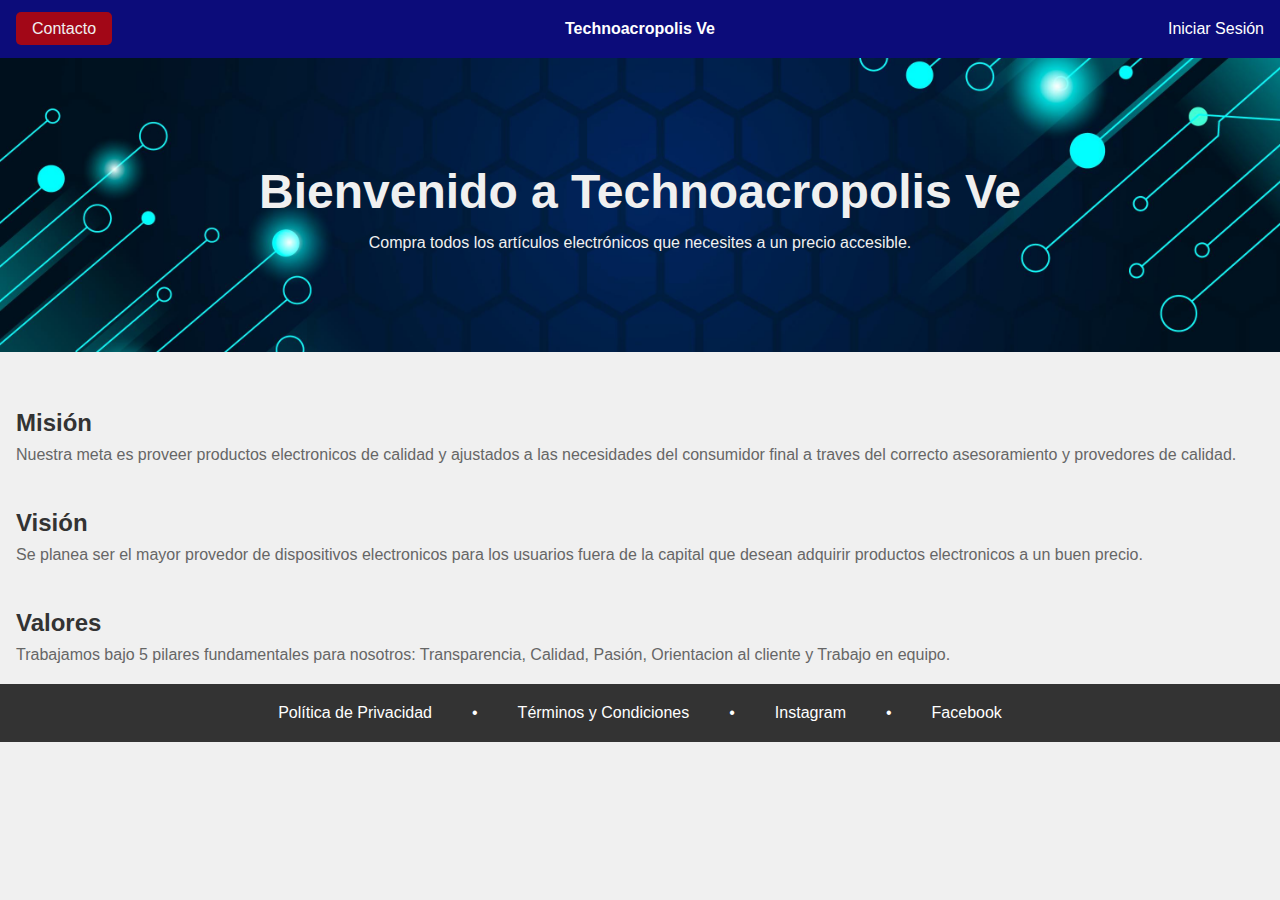
<file: pages/index.html>
<!DOCTYPE html>
<html lang="es">
  <head>
    <meta charset="UTF-8" />
    <meta name="viewport" content="width=device-width, initial-scale=1" />
    <link rel="stylesheet" href="../styles/main.css" />
    <title>Bienvenido a Technoacropolis Ve</title>
  </head>
  <body>
    <header>
      <nav class="container-fluid">
        <div class="nav-contact">
          <a href="#" role="button">Contacto</a>
        </div>
        <div class="nav-brand"><strong>Technoacropolis Ve</strong></div>
        <ul class="nav-links">
          <li><a href="signIn.html">Iniciar Sesión</a></li>
        </ul>
      </nav>
    </header>
    <main class="container">
      <section class="main-heading">
        <h1>Bienvenido a Technoacropolis Ve</h1>
        <p>
          Compra todos los artículos electrónicos que necesites a un precio
          accesible.
        </p>
      </section>
    </main>
    <section class="content">
      <article class="text">
        <h2>Misión</h2>
        <p>
          Nuestra meta es proveer productos electronicos de calidad y ajustados
          a las necesidades del consumidor final a traves del correcto
          asesoramiento y provedores de calidad.
        </p>
      </article>
      <article class="text">
        <h2>Visión</h2>
        <p>
          Se planea ser el mayor provedor de dispositivos electronicos para los
          usuarios fuera de la capital que desean adquirir productos
          electronicos a un buen precio.
        </p>
      </article>
      <article class="text">
        <h2>Valores</h2>
        <p>
          Trabajamos bajo 5 pilares fundamentales para nosotros: Transparencia,
          Calidad, Pasión, Orientacion al cliente y Trabajo en equipo.
        </p>
      </article>
    </section>
    <footer>
      <nav class="footer-nav">
        <a href="#">Política de Privacidad</a> •
        <a href="#">Términos y Condiciones</a> • <a href="#">Instagram</a> •
        <a href="#">Facebook</a>
      </nav>
    </footer>
    <script src="../js/index.js"></script>
  </body>
</html>
</file>
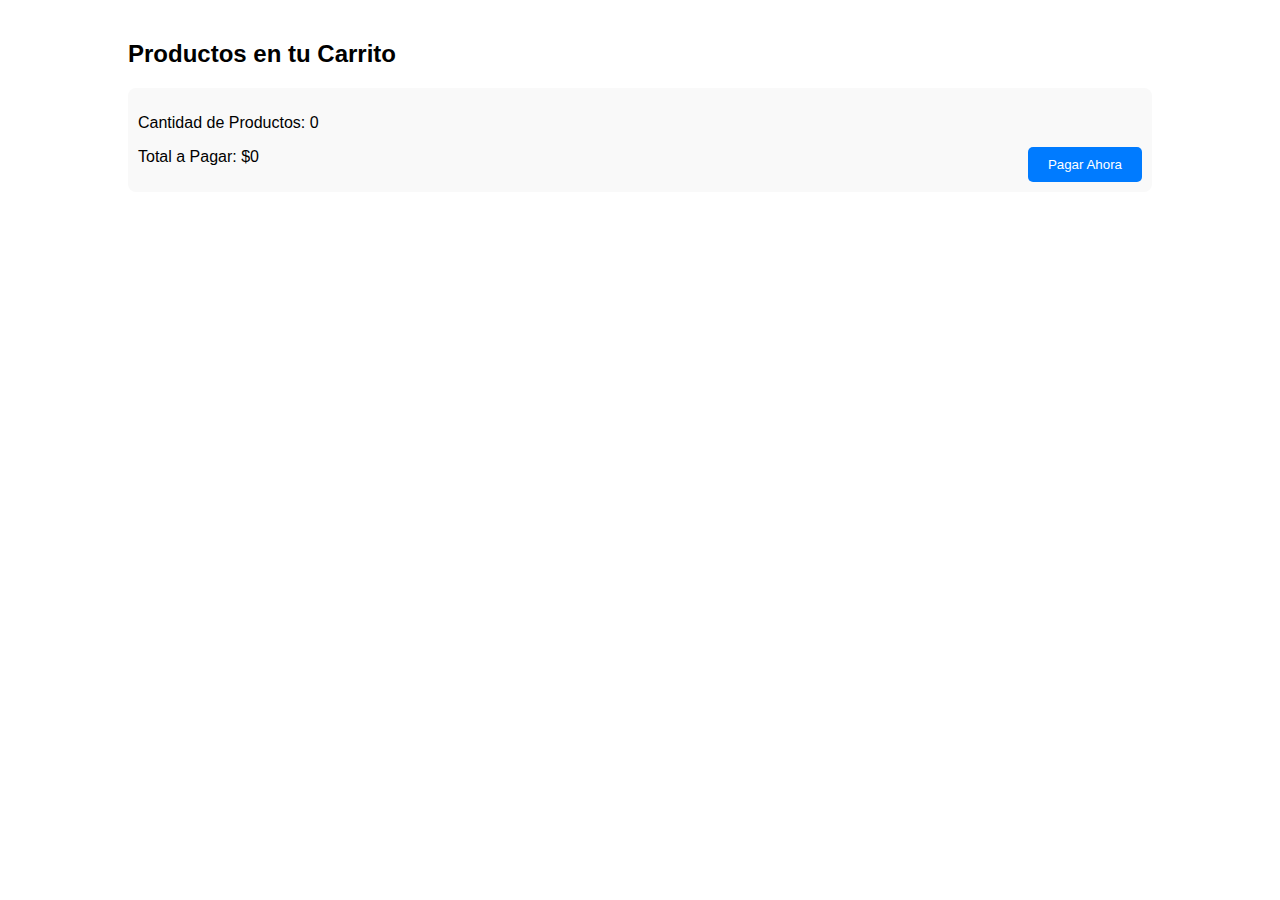
<file: pages/cart.html>
<!DOCTYPE html>
<html lang="es">
  <head>
    <meta charset="UTF-8" />
    <meta name="viewport" content="width=device-width, initial-scale=1.0" />
    <title>Carrito de Compras</title>
    <link rel="stylesheet" href="../styles/cart.css" />
  </head>
  <body>
    <div class="cart-container">
      <h2>Productos en tu Carrito</h2>
      <div id="productsList" class="products-list">
        <!-- Los productos se añadirán dinámicamente aquí -->
      </div>
      <div class="cart-summary">
        <p>Cantidad de Productos: <span id="cartQuantity">0</span></p>
        <p>Total a Pagar: <span id="cartTotal">$0</span></p>
        <button id="checkoutButton" class="checkout-button" onclick="eliminarCart()">Pagar Ahora</button>
      </div>
    </div>

    <script src="../js/cart.js"></script>
  </body>
</html>
</file>
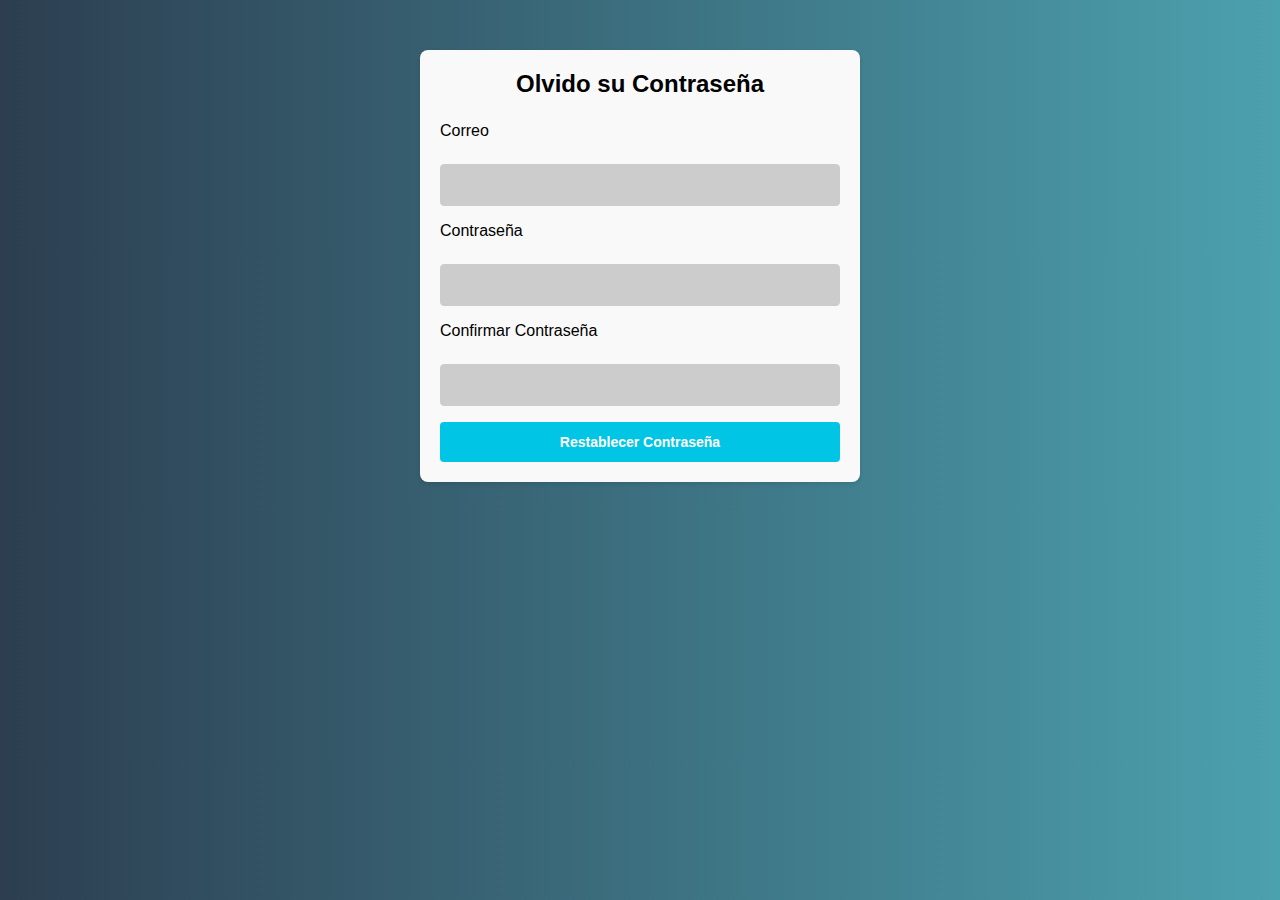
<file: pages/forgettingPassword.html>
<!DOCTYPE html>
<html lang="en">
  <head>
    <meta charset="UTF-8" />
    <meta name="viewport" content="width=device-width, initial-scale=1" />
    <link rel="stylesheet" href="../styles/forgettingPassword.css" />
    <title>Olvido su Contraseña</title>
  </head>
  <body>
    <div class="background">
      <div class="registration-box">
        <h2>Olvido su Contraseña</h2>
        <form id="formulario">
          <label for="email">Correo</label>
          <input type="email" id="email" name="email" required />
          <label for="email">Contraseña</label>
          <input type="password" id="password" name="password" required />
          <label for="password">Confirmar Contraseña</label>
          <input
            type="password"
            id="confirmPassword"
            name="confirmPassword"
            required
          />
          <button type="submit">Restablecer Contraseña</button>
        </form>
      </div>
    </div>
    <div id="popupError" class="popup-container" style="display: none">
      <div class="popup-content">
        <h2>Error</h2>
        <p id="popupMessage">Contraseña o Correo inválido</p>
        <button onclick="cerrarPopup()">Ok</button>
      </div>
    </div>
    <script src="../js/forgettingPassword.js"></script>
  </body>
</html>
</file>
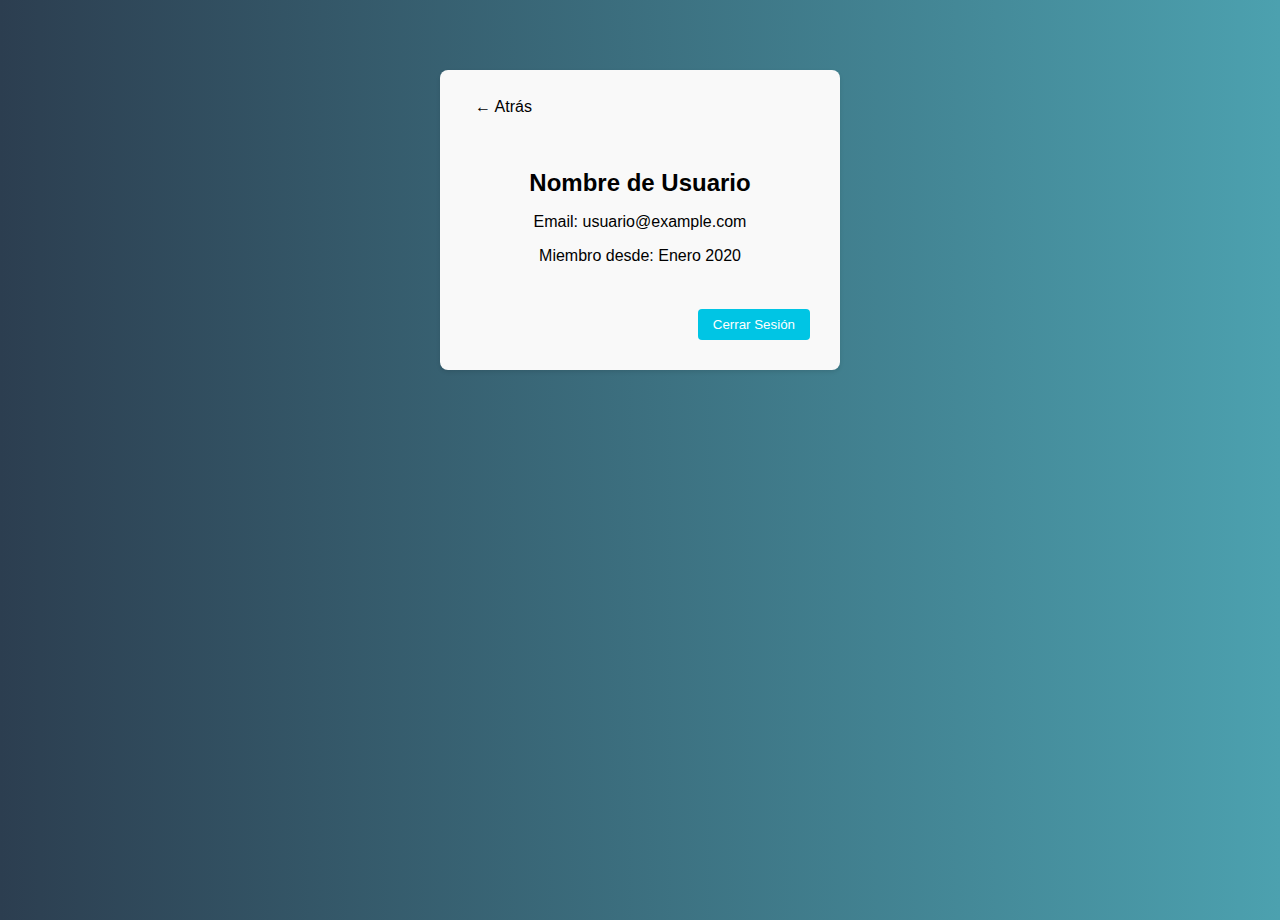
<file: pages/profile.html>
<!DOCTYPE html>
<html lang="es">
  <head>
    <meta charset="UTF-8" />
    <meta name="viewport" content="width=device-width, initial-scale=1" />
    <title>Perfil de Usuario</title>
    <link rel="stylesheet" href="../styles/profile.css" />
  </head>
  <body>
    <div class="background">
      <div class="profile-container">
        <div class="profile-header">
          <div class="back-arrow" onclick="history.back()">&#8592; Atrás</div>
        </div>
        <div class="user-details">
          <h2>Nombre de Usuario</h2>
          <p>Email: usuario@example.com</p>
          <p>Miembro desde: Enero 2020</p>
        </div>
        <div class="profile-footer">
          <button class="logout-button" onclick="signOut()">
            Cerrar Sesión
          </button>
        </div>
      </div>
    </div>

    <script src="../js/profile.js"></script>
  </body>
</html>
</file>
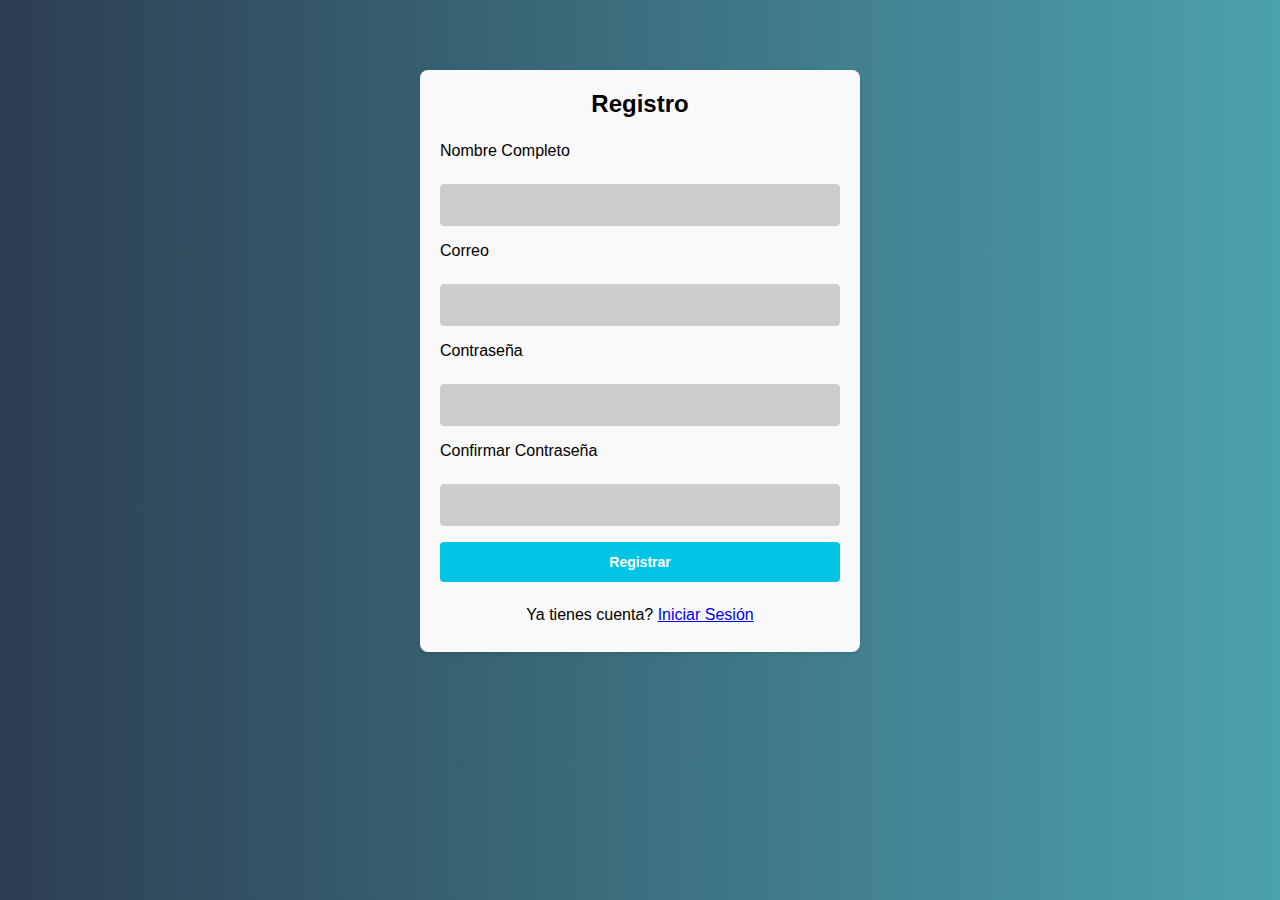
<file: pages/register.html>
<!DOCTYPE html>
<html lang="en">
  <head>
    <meta charset="UTF-8" />
    <meta name="viewport" content="width=device-width, initial-scale=1" />
    <link rel="stylesheet" href="../styles/register.css" />
    <title>Registrar Usuario</title>
  </head>
  <body>
    <div class="background">
      <div class="registration-box">
        <h2>Registro</h2>
        <form id="formulario">
          <label for="fullname">Nombre Completo</label>
          <input type="text" id="fullname" name="fullname" required />
          <label for="email">Correo</label>
          <input type="email" id="email" name="email" required />
          <label for="password">Contraseña</label>
          <input type="password" id="password" name="password" required />
          <label for="confirm-password">Confirmar Contraseña</label>
          <input
            type="password"
            id="confirm-password"
            name="confirm-password"
            required
          />
          <button type="submit">Registrar</button>
        </form>
        <p>Ya tienes cuenta? <a href="signIn.html">Iniciar Sesión</a></p>
      </div>
    </div>
    <div id="popupError" class="popup-container" style="display: none">
      <div class="popup-content">
        <h2>Error</h2>
        <p id="popupMessage">Contraseña o Correo inválido</p>
        <button onclick="cerrarPopup()">Ok</button>
      </div>
    </div>
    <script src="../js/register.js"></script>
  </body>
</html>
</file>
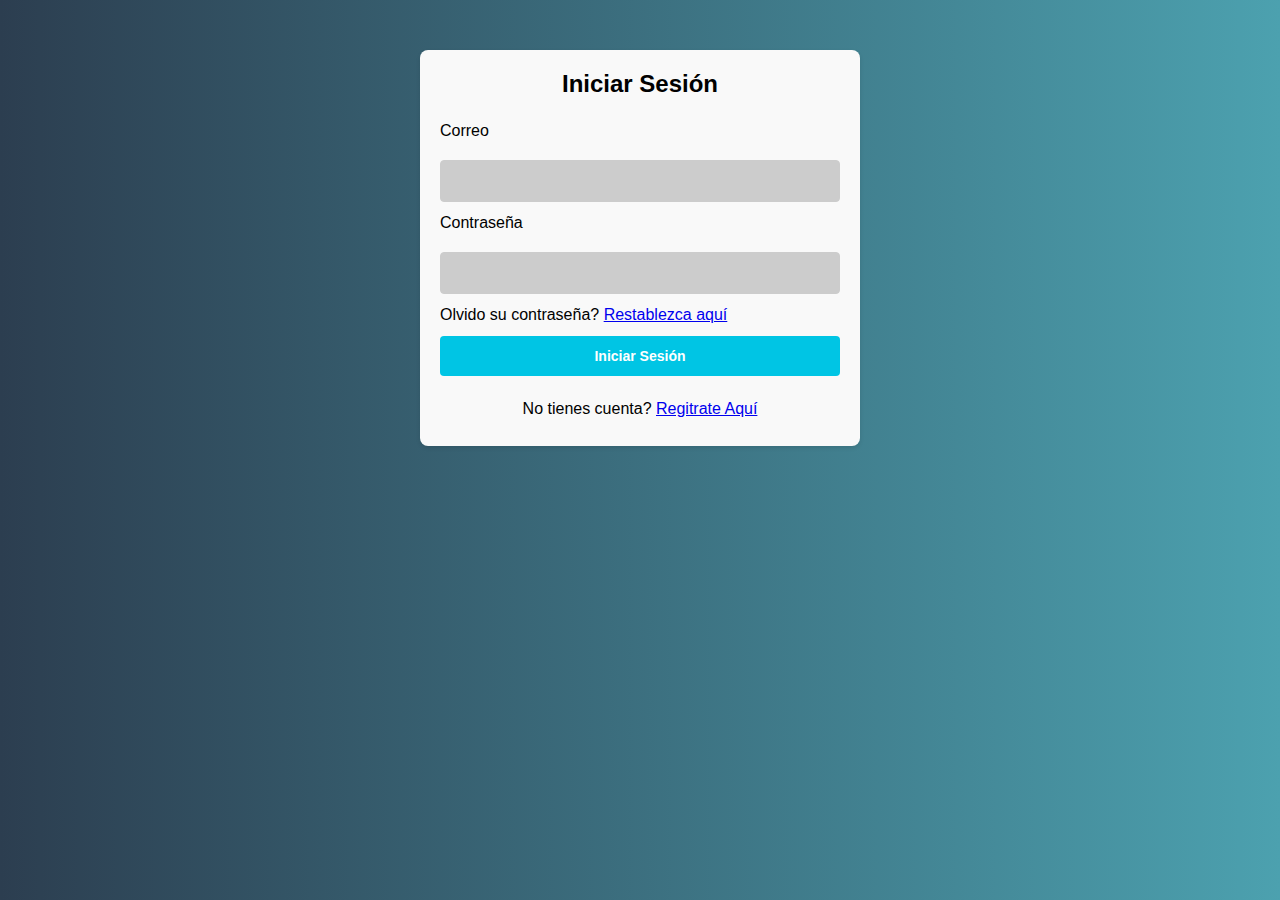
<file: pages/signIn.html>
<!DOCTYPE html>
<html lang="en">
  <head>
    <meta charset="UTF-8" />
    <meta name="viewport" content="width=device-width, initial-scale=1" />
    <link rel="stylesheet" href="../styles/signIn.css" />
    <title>Inicio de Sesión</title>
  </head>
  <body>
    <div class="background">
      <div class="registration-box">
        <h2>Iniciar Sesión</h2>
        <form id="formulario">
          <label for="email">Correo</label>
          <input type="email" id="email" name="email" required />
          <label for="password">Contraseña</label>
          <input type="password" id="password" name="password" required />
          <p id="pass">
            Olvido su contraseña?
            <a href="forgettingPassword.html">Restablezca aquí</a>
          </p>
          <button type="submit">Iniciar Sesión</button>
        </form>
        <p>No tienes cuenta? <a href="register.html">Regitrate Aquí</a></p>
      </div>
    </div>
    <div id="popupError" class="popup-container" style="display: none">
      <div class="popup-content">
        <h2>Error</h2>
        <p id="popupMessage">Contraseña o Correo inválido</p>
        <button onclick="cerrarPopup()">Ok</button>
      </div>
    </div>
    <script src="../js/signIn.js"></script>
  </body>
</html>
</file>
<file: styles/main.css>
/* Estilos Base */
body,
h1,
h2,
h3,
p,
figure,
figcaption,
a,
nav,
ul,
li {
  margin: 0;
  padding: 0;
  font-family: "Segoe UI", Tahoma, Geneva, Verdana, sans-serif;
}

body {
  background-color: #f0f0f0;
  color: #333;
  line-height: 1.6;
}

.container-fluid {
  background-color: #0c0c7a;
  color: white;
  display: flex;
  align-items: center;
  justify-content: space-between;
  padding: 1rem;
}

.nav-links,
.footer-nav {
  list-style: none;
  display: flex;
  gap: 40px;
}

.nav-links a,
.footer-nav a {
  color: white;
  text-decoration: none;
  transition: color 0.3s ease-in-out;
}

.nav-links a:hover,
.footer-nav a:hover {
  color: #a20717;
}

.nav-contact a[role="button"] {
  background-color: #a20717;
  padding: 0.5rem 1rem;
  border-radius: 5px;
  text-decoration: none;
  color: #f0f0f0;
}

.nav-contact a[role="button"]:hover {
  background-color: #610000;
}

/* Contenido Principal */
.main-heading {
  background-image: url("../image/6074571.jpg");
  background-size: cover;
  background-position: center;
  color: white;
  padding: 6rem 1rem; /* Ajustado para agregar padding horizontal */
  text-align: center;
}

.main-heading h1 {
  font-size: 3rem;
  color: #f0f0f0;
}

.main-heading p {
  color: #f0f0f0;
}

/* Sección de Contenido */
.content {
  padding: 1rem;
}

.content article {
  padding-top: 20px;
}

.content h2 {
  color: #333;
  margin-top: 1rem;
}

.content p {
  color: #666;
}

/* Pie de página */
footer {
  background-color: #333;
  color: white;
  text-align: center;
  padding: 1rem;
}

.footer-nav {
  justify-content: center;
}
</file>
<file: styles/cart.css>
body,
html {
  margin: 0;
  padding: 0;
  box-sizing: border-box;
  font-family: "Segoe UI", Tahoma, Geneva, Verdana, sans-serif;
}

.cart-container {
  width: 80%;
  margin: auto;
  padding: 20px;
}

.products-list {
  margin-bottom: 20px;
}

.product-item {
  display: flex;
  align-items: center;
  justify-content: space-between;
  margin-bottom: 10px;
  padding: 10px;
  background-color: #f0f0f0;
  border-radius: 8px;
}

.product-description {
  margin-left: 20px;
}

.cart-summary {
  margin-top: 20px;
  padding: 10px;
  background-color: #f9f9f9;
  border-radius: 8px;
}

.cart-summary {
  position: relative; /* Añadido para el posicionamiento del botón */
  margin-top: 20px;
  padding: 10px;
  background-color: #f9f9f9;
  border-radius: 8px;
}

.checkout-button {
  position: absolute; /* Posicionar el botón dentro de .cart-summary */
  right: 10px; /* Alineado a la derecha */
  bottom: 10px; /* A la misma altura que el total a pagar */
  padding: 10px 20px;
  background-color: #007bff;
  color: white;
  border: none;
  border-radius: 5px;
  cursor: pointer;
}

.checkout-button:hover {
  background-color: #0056b3;
}
</file>
<file: styles/forgettingPassword.css>
body,
html {
  height: 100%;
  margin: 0;
  background: linear-gradient(to right, #2c3e50, #4ca1af);
}

body,
h1,
h2,
h3,
p,
a {
  margin: 0;
  padding: 0;
  font-family: "Segoe UI", Tahoma, Geneva, Verdana, sans-serif;
}

.background {
  display: flex;
  align-items: center;
  justify-content: center;
  padding: 50px 0;
}

.registration-box {
  padding: 20px;
  background: #f9f9f9;
  border-radius: 8px;
  box-shadow: 0 2px 4px rgba(0, 0, 0, 0.1);
  width: 400px;
  margin: auto;
}

.registration-box h2 {
  text-align: center; /* Centra el título "Register" */
  margin-bottom: 24px; /* Añade más espacio debajo del título */
  color: #000;
}

.registration-box label,
.registration-box p,
.registration-box a {
  color: #000; /* Text color to black for consistency */
  display: block; /* Hace que los labels tomen su propio renglón */
  margin-bottom: 8px; /* Añade más espacio debajo de cada label */
}

.registration-box form {
  display: grid;
  gap: 16px; /* Aumenta la separación entre elementos del formulario */
}

input[type="email"],
input[type="password"],
input[type="text"],
.registration-box button {
  background-color: #cccccc;
  border: 1px solid #cccccc;
  color: #000; /* Color del texto a negro para visibilidad */
  padding: 12px; /* Ajuste del relleno para dimensiones internas */
  border-radius: 4px;
  font-size: 14px; /* Tamaño de la letra reducido */
}

.registration-box button {
  background-color: #ffffff; /* Botón con fondo blanco para un aspecto minimalista */
  color: #000; /* Color del texto a negro */
  border: 2px solid #000; /* Borde negro para el botón */
  font-weight: bold; /* Hace el texto del botón más grueso */
  cursor: pointer; /* Cambia el cursor a una mano cuando se pasa sobre el botón */
}

.registration-box button:hover {
  background-color: #e6e6e6; /* Cambio de color al pasar el ratón para efecto interactivo */
}

.registration-box a:hover {
  text-decoration: underline;
}

.registration-box p {
  text-align: center; /* Centra el texto en la caja */
  margin-top: 24px; /* Espacio antes del párrafo */
}

/* Hace que solo 'Login here' sea clickeable como un link */
.registration-box p a {
  color: #0000ee; /* Color estándar de los enlaces */
  display: inline; /* Hace que el enlace no tome su propio renglón */
}

/* 2. Cambio de color del borde de los inputs al enfocar */
input[type="email"]:focus,
input[type="password"]:focus,
input[type="text"]:focus {
  border-color: #007bff; /* Cambia el color del borde a azul al enfocar */
}

/* 3. Estilos para el botón */
.registration-box button {
  background-color: #00c5e4; /* Fondo del botón azul claro */
  color: #ffffff; /* Texto del botón blanco */
  border: none; /* Remueve el borde */
}

/* Cambio de color al pasar el ratón para efecto interactivo */
.registration-box button:hover {
  background-color: #0099a9; /* Oscurece el botón al pasar el ratón por encima */
}

/* Estilos actualizados del Pop-Up */
.popup-container {
  position: fixed;
  top: 0;
  left: 0;
  width: 100%;
  height: 100%;
  background-color: rgba(0, 0, 0, 0.5);
  display: flex;
  justify-content: center;
  align-items: center;
  z-index: 1000;
}

.popup-content {
  width: 60%; /* Ancho del pop-up */
  max-width: 500px; /* Máximo ancho para asegurar que no sea demasiado grande en pantallas grandes */
  height: 30%; /* Alto del pop-up */
  min-height: 200px; /* Mínimo alto para asegurar que el contenido siempre quepa */
  background-color: white;
  padding: 20px;
  border-radius: 5px;
  box-shadow: 0 0 10px rgba(0, 0, 0, 0.25);
  display: flex;
  flex-direction: column;
  justify-content: space-between; /* Asegura que el botón no esté pegado al mensaje */
}

.popup-content p {
  font-size: 1.5rem;
  margin-bottom: auto; /* Centra el texto verticalmente si hay espacio extra */
  text-align: center; /* Centra el texto horizontalmente */
}

.popup-content h2 {
  margin-top: 0.5rem;
  font-size: 1.5rem;
  margin-bottom: auto; /* Centra el texto verticalmente si hay espacio extra */
  text-align: center; /* Centra el texto horizontalmente */
}

.popup-content button {
  background-color: #00c5e4; /* Fondo del botón azul claro */
  color: #ffffff; /* Texto del botón blanco */
  border: none;
  width: 30%; /* Ajusta el ancho del botón al contenido */
  height: 17%;
  padding: 10px 20px;
  margin: 0 auto; /* Centra el botón horizontalmente */
  cursor: pointer;
  text-align: center;
  border-radius: 4px;
}

.popup-content button:hover {
  background-color: #0099a9; /* Oscurece el botón al pasar el ratón por encima */
}
</file>
<file: styles/profile.css>
body,
html {
  height: 100%;
  margin: 0;
  background: linear-gradient(to right, #2c3e50, #4ca1af);
  font-family: "Segoe UI", Tahoma, Geneva, Verdana, sans-serif;
}

.profile-container {
  padding: 20px;
  background: #f9f9f9;
  border-radius: 8px;
  box-shadow: 0 2px 4px rgba(0, 0, 0, 0.1);
  width: 400px;
  margin: auto;
  position: relative;
  top: 100px; /* Adjusted for spacing from top */
}

.profile-header {
  display: flex;
  justify-content: space-between;
  align-items: center;
  margin-bottom: 24px;
}

.back-arrow {
  cursor: pointer;
}

.logout-button {
  background-color: #00c5e4;
  color: #ffffff;
  border: none;
  padding: 10px 20px;
  cursor: pointer;
  border-radius: 4px;
  text-align: center;
}

.logout-button:hover {
  background-color: #0099a9;
}

.user-details {
  text-align: center;
  margin-bottom: 24px;
}

.user-details h2,
.user-details p {
  color: #000;
  margin-bottom: 8px;
}

/* Pantallas pequeñas (teléfonos móviles) */
@media only screen and (max-width: 600px) {
  .profile-header {
    flex-direction: column; /* Cambia la disposición de los elementos a columna */
    gap: 10px; /* Añade un espacio entre los elementos */
  }

  .profile-container {
    top: 20px; /* Reduce el espacio desde la parte superior */
  }
}

/* Pantallas medianas (tablets) */
@media only screen and (min-width: 601px) and (max-width: 900px) {
  .profile-container {
    width: 80%; /* Permite que el contenedor ocupe más espacio */
    top: 30px; /* Ajuste moderado del espacio superior */
  }
}

.profile-container {
  max-width: 400px; /* Limita el ancho máximo pero permite que sea más pequeño */
  width: 90%; /* Hace que el contenedor sea más flexible */
  margin: 20px auto; /* Centra el contenedor y añade un margen superior */
  position: relative;
  top: 50px; /* Ajusta el espaciado desde la parte superior */
  box-sizing: border-box; /* Asegura que el padding no afecte el ancho total */
}

.logout-button,
.back-arrow {
  padding: 8px 15px; /* Ajusta el padding para que sea más adecuado en dispositivos pequeños */
}

.profile-container {
  /* Resto de tus estilos */
  display: flex;
  flex-direction: column; /* Nuevo: Organiza los hijos en una columna */
  justify-content: space-between; /* Nuevo: Distribuye el espacio */
  height: 300px; /* Nuevo: Altura fija para el contenedor */
}

.profile-header {
  /* Resto de tus estilos */
  justify-content: flex-start; /* Nuevo: Alinea al inicio (izquierda) */
}

.profile-footer {
  display: flex;
  justify-content: flex-end; /* Alinea el botón al final (derecha) */
  padding: 10px; /* Espacio alrededor del botón */
}

.logout-button {
  /* Resto de tus estilos */
  margin-top: auto; /* Nuevo: Empuja el botón hacia abajo */
}
</file>
<file: styles/register.css>
body,
html {
  height: 100%;
  margin: 0;
  background: linear-gradient(to right, #2c3e50, #4ca1af);
}

body,
h1,
h2,
h3,
p,
a {
  margin: 0;
  padding: 0;
  font-family: "Segoe UI", Tahoma, Geneva, Verdana, sans-serif;
}

.background {
  display: flex;
  align-items: center;
  justify-content: center;
  padding: 50px 0;
}

.registration-box {
  padding: 20px;
  background: #f9f9f9;
  border-radius: 8px;
  box-shadow: 0 2px 4px rgba(0, 0, 0, 0.1);
  width: 400px;
  margin: auto;
}

.registration-box h2 {
  text-align: center; /* Centra el título "Register" */
  margin-bottom: 24px; /* Añade más espacio debajo del título */
  color: #000;
}

.registration-box label,
.registration-box p,
.registration-box a {
  color: #000; /* Text color to black for consistency */
  display: block; /* Hace que los labels tomen su propio renglón */
  margin-bottom: 8px; /* Añade más espacio debajo de cada label */
}

.registration-box form {
  display: grid;
  gap: 16px; /* Aumenta la separación entre elementos del formulario */
}

input[type="email"],
input[type="password"],
input[type="text"],
.registration-box button {
  background-color: #cccccc;
  border: 1px solid #cccccc;
  color: #000; /* Color del texto a negro para visibilidad */
  padding: 12px; /* Ajuste del relleno para dimensiones internas */
  border-radius: 4px;
  font-size: 14px; /* Tamaño de la letra reducido */
}

.registration-box button {
  background-color: #ffffff; /* Botón con fondo blanco para un aspecto minimalista */
  color: #000; /* Color del texto a negro */
  border: 2px solid #000; /* Borde negro para el botón */
  font-weight: bold; /* Hace el texto del botón más grueso */
  cursor: pointer; /* Cambia el cursor a una mano cuando se pasa sobre el botón */
}

.registration-box button:hover {
  background-color: #e6e6e6; /* Cambio de color al pasar el ratón para efecto interactivo */
}

.registration-box a:hover {
  text-decoration: underline;
}

.registration-box p {
  text-align: center; /* Centra el texto en la caja */
  margin-top: 24px; /* Espacio antes del párrafo */
}

/* Hace que solo 'Login here' sea clickeable como un link */
.registration-box p a {
  color: #0000ee; /* Color estándar de los enlaces */
  display: inline; /* Hace que el enlace no tome su propio renglón */
}

/* 2. Cambio de color del borde de los inputs al enfocar */
input[type="email"]:focus,
input[type="password"]:focus,
input[type="text"]:focus {
  border-color: #007bff; /* Cambia el color del borde a azul al enfocar */
}

/* 3. Estilos para el botón */
.registration-box button {
  background-color: #00c5e4; /* Fondo del botón azul claro */
  color: #ffffff; /* Texto del botón blanco */
  border: none; /* Remueve el borde */
}

/* Cambio de color al pasar el ratón para efecto interactivo */
.registration-box button:hover {
  background-color: #0099a9; /* Oscurece el botón al pasar el ratón por encima */
}

.popup-container {
  position: fixed;
  top: 0;
  left: 0;
  width: 100%;
  height: 100%;
  background-color: rgba(0, 0, 0, 0.5);
  display: flex;
  justify-content: center;
  align-items: center;
  z-index: 1000;
}

.popup-content {
  width: 60%; /* Ancho del pop-up */
  max-width: 500px; /* Máximo ancho para asegurar que no sea demasiado grande en pantallas grandes */
  height: 30%; /* Alto del pop-up */
  min-height: 200px; /* Mínimo alto para asegurar que el contenido siempre quepa */
  background-color: white;
  padding: 20px;
  border-radius: 5px;
  box-shadow: 0 0 10px rgba(0, 0, 0, 0.25);
  display: flex;
  flex-direction: column;
  justify-content: space-between; /* Asegura que el botón no esté pegado al mensaje */
}

.popup-content p {
  font-size: 1.5rem;
  margin-bottom: auto; /* Centra el texto verticalmente si hay espacio extra */
  text-align: center; /* Centra el texto horizontalmente */
}

.popup-content h2 {
  margin-top: 0.5rem;
  font-size: 1.5rem;
  margin-bottom: auto; /* Centra el texto verticalmente si hay espacio extra */
  text-align: center; /* Centra el texto horizontalmente */
}

.popup-content button {
  background-color: #00c5e4; /* Fondo del botón azul claro */
  color: #ffffff; /* Texto del botón blanco */
  border: none;
  width: 30%; /* Ajusta el ancho del botón al contenido */
  height: 17%;
  padding: 10px 20px;
  margin: 0 auto; /* Centra el botón horizontalmente */
  cursor: pointer;
  text-align: center;
  border-radius: 4px;
}

.popup-content button:hover {
  background-color: #0099a9; /* Oscurece el botón al pasar el ratón por encima */
}

/* Estilos base (móviles) */
.registration-box {
  width: 90%; /* Hace que la caja de registro sea más ancha en dispositivos pequeños */
  margin: 20px auto; /* Centra la caja en la pantalla */
}

/* Tablets y dispositivos con pantalla de hasta 768px de ancho */
@media (min-width: 481px) and (max-width: 768px) {
  .registration-box {
    width: 70%; /* Ajusta el ancho para tablets */
  }
}

/* Desktops y dispositivos con pantalla mayor a 768px de ancho */
@media (min-width: 769px) {
  .registration-box {
    width: 400px; /* Mantiene un ancho fijo para pantallas grandes */
  }
}
</file>
<file: styles/signIn.css>
body,
html {
  height: 100%;
  margin: 0;
  background: linear-gradient(to right, #2c3e50, #4ca1af);
}

body,
h1,
h2,
h3,
p,
a {
  margin: 0;
  padding: 0;
  font-family: "Segoe UI", Tahoma, Geneva, Verdana, sans-serif;
}

.background {
  display: flex;
  align-items: center;
  justify-content: center;
  padding: 50px 0;
}

.registration-box {
  padding: 20px;
  background: #f9f9f9;
  border-radius: 8px;
  box-shadow: 0 2px 4px rgba(0, 0, 0, 0.1);
  width: 400px;
  margin: auto;
}

.registration-box h2 {
  text-align: center; /* Centra el título "Register" */
  margin-bottom: 24px; /* Añade más espacio debajo del título */
  color: #000;
}

.registration-box label,
.registration-box p,
.registration-box a {
  color: #000; /* Text color to black for consistency */
  display: block; /* Hace que los labels tomen su propio renglón */
  margin-bottom: 8px; /* Añade más espacio debajo de cada label */
}

.registration-box form {
  display: grid;
  gap: 12px; /* Aumenta la separación entre elementos del formulario */
}

input[type="email"],
input[type="password"],
input[type="text"],
.registration-box button {
  background-color: #cccccc;
  border: 1px solid #cccccc;
  color: #000; /* Color del texto a negro para visibilidad */
  padding: 12px; /* Ajuste del relleno para dimensiones internas */
  border-radius: 4px;
  font-size: 14px; /* Tamaño de la letra reducido */
}

.registration-box button {
  background-color: #ffffff; /* Botón con fondo blanco para un aspecto minimalista */
  color: #000; /* Color del texto a negro */
  border: 2px solid #000; /* Borde negro para el botón */
  font-weight: bold; /* Hace el texto del botón más grueso */
  cursor: pointer; /* Cambia el cursor a una mano cuando se pasa sobre el botón */
}

.registration-box button:hover {
  background-color: #e6e6e6; /* Cambio de color al pasar el ratón para efecto interactivo */
}

.registration-box a:hover {
  text-decoration: underline;
}

.registration-box p {
  text-align: center; /* Centra el texto en la caja */
  margin-top: 24px; /* Espacio antes del párrafo */
}

#pass {
  text-align: left; /* Centra el texto en la caja */
  margin: 0px; /* Espacio antes del párrafo */
}

/* Hace que solo 'Login here' sea clickeable como un link */
.registration-box p a {
  color: #0000ee; /* Color estándar de los enlaces */
  display: inline; /* Hace que el enlace no tome su propio renglón */
}

/* 2. Cambio de color del borde de los inputs al enfocar */
input[type="email"]:focus,
input[type="password"]:focus,
input[type="text"]:focus {
  border-color: #007bff; /* Cambia el color del borde a azul al enfocar */
}

/* 3. Estilos para el botón */
.registration-box button {
  background-color: #00c5e4; /* Fondo del botón azul claro */
  color: #ffffff; /* Texto del botón blanco */
  border: none; /* Remueve el borde */
}

/* Cambio de color al pasar el ratón para efecto interactivo */
.registration-box button:hover {
  background-color: #0099a9; /* Oscurece el botón al pasar el ratón por encima */
}

/* Estilos actualizados del Pop-Up */
.popup-container {
  position: fixed;
  top: 0;
  left: 0;
  width: 100%;
  height: 100%;
  background-color: rgba(0, 0, 0, 0.5);
  display: flex;
  justify-content: center;
  align-items: center;
  z-index: 1000;
}

.popup-content {
  width: 60%; /* Ancho del pop-up */
  max-width: 500px; /* Máximo ancho para asegurar que no sea demasiado grande en pantallas grandes */
  height: 30%; /* Alto del pop-up */
  min-height: 200px; /* Mínimo alto para asegurar que el contenido siempre quepa */
  background-color: white;
  padding: 20px;
  border-radius: 5px;
  box-shadow: 0 0 10px rgba(0, 0, 0, 0.25);
  display: flex;
  flex-direction: column;
  justify-content: space-between; /* Asegura que el botón no esté pegado al mensaje */
}

.popup-content p {
  font-size: 1.5rem;
  margin-bottom: auto; /* Centra el texto verticalmente si hay espacio extra */
  text-align: center; /* Centra el texto horizontalmente */
}

.popup-content h2 {
  margin-top: 0.5rem;
  font-size: 1.5rem;
  margin-bottom: auto; /* Centra el texto verticalmente si hay espacio extra */
  text-align: center; /* Centra el texto horizontalmente */
}

.popup-content button {
  background-color: #00c5e4; /* Fondo del botón azul claro */
  color: #ffffff; /* Texto del botón blanco */
  border: none;
  width: 30%; /* Ajusta el ancho del botón al contenido */
  height: 17%;
  padding: 10px 20px;
  margin: 0 auto; /* Centra el botón horizontalmente */
  cursor: pointer;
  text-align: center;
  border-radius: 4px;
}

.popup-content button:hover {
  background-color: #0099a9; /* Oscurece el botón al pasar el ratón por encima */
}

/* Pantallas pequeñas (menos de 600px) */
@media only screen and (max-width: 600px) {
  .registration-box {
    width: 90%; /* Hace la caja más ancha para usar más espacio disponible */
    margin: 20px; /* Aumenta el margen */
    padding: 15px; /* Ajusta el padding */
  }

  .background {
    padding: 15px; /* Reduce el padding general para pantallas pequeñas */
  }
}

/* Pantallas medianas (menos de 768px) */
@media only screen and (max-width: 768px) {
  .registration-box {
    width: 85%; /* Ajusta el ancho para tablets */
  }
}

/* Pantallas grandes y más (mayores a 768px) */
@media only screen and (min-width: 768px) {
  .registration-box {
    width: 400px; /* Mantiene un ancho fijo para pantallas grandes */
  }
}
</file>
